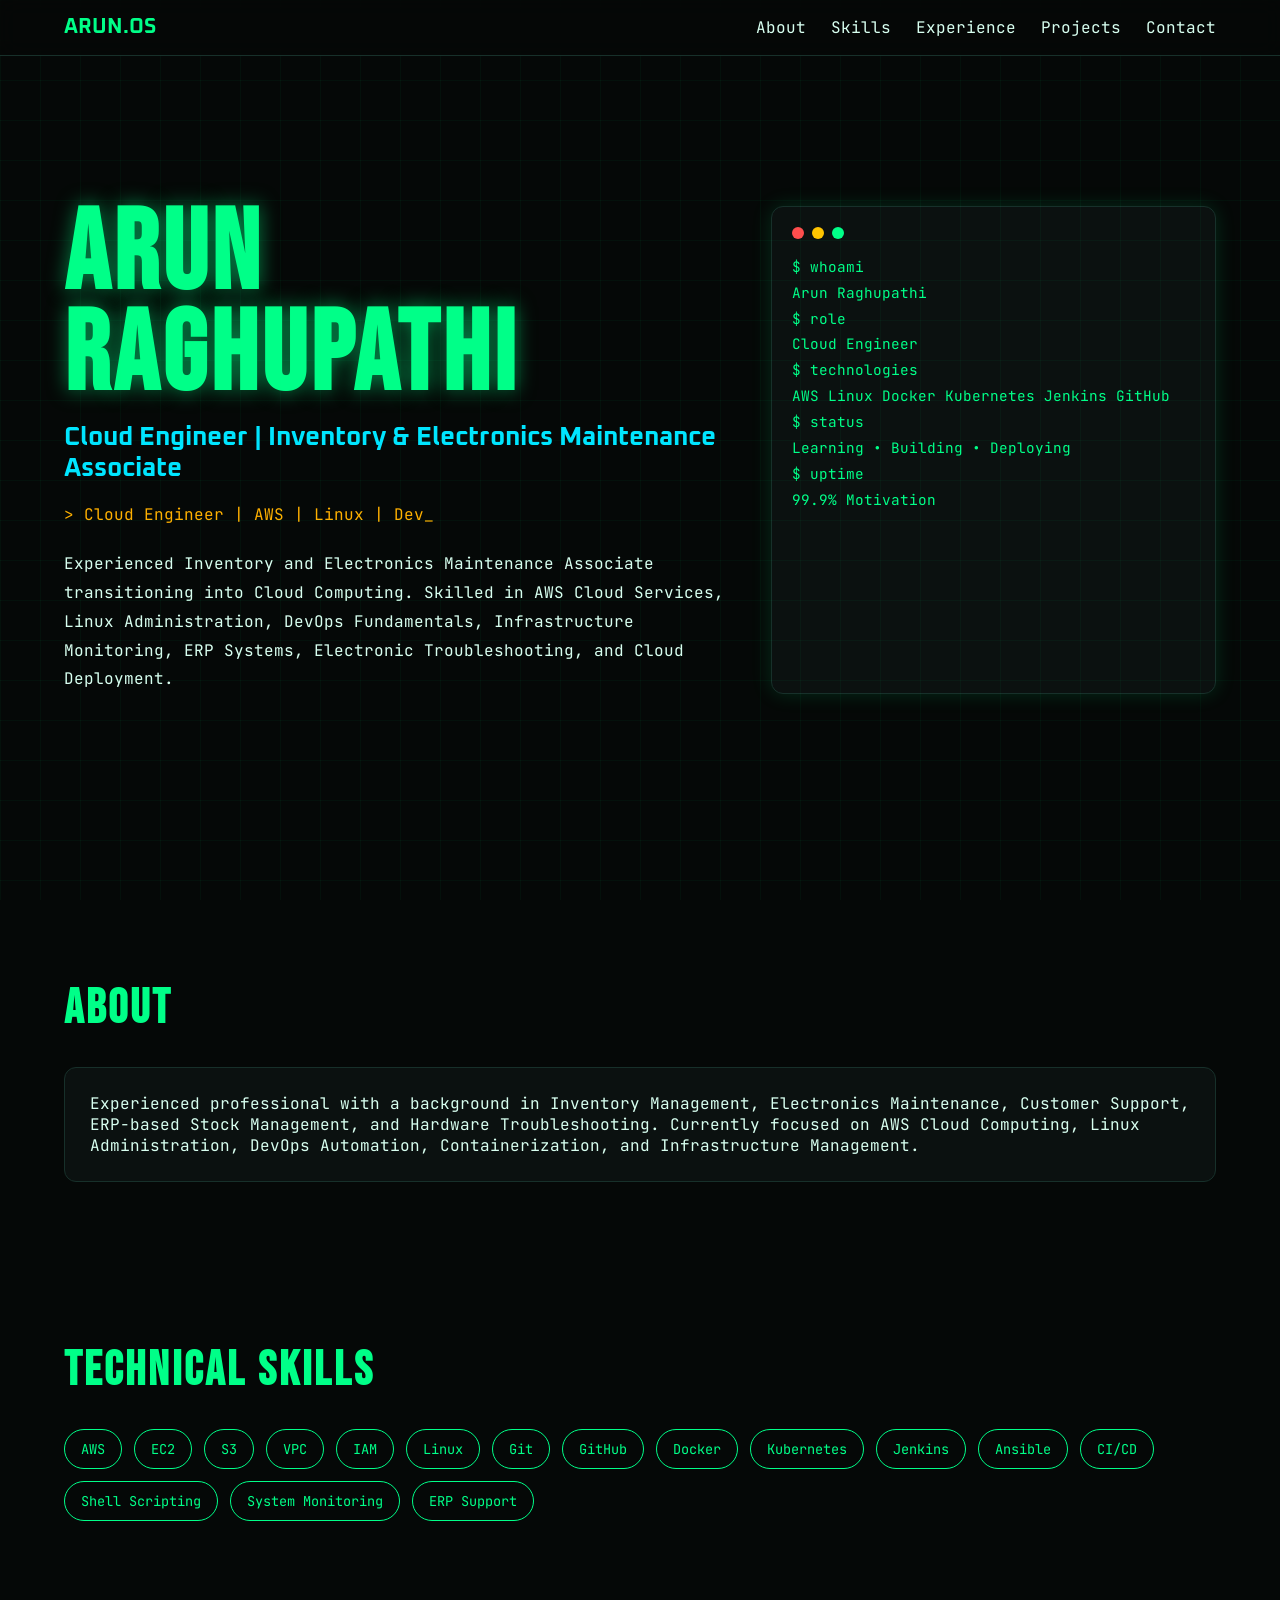
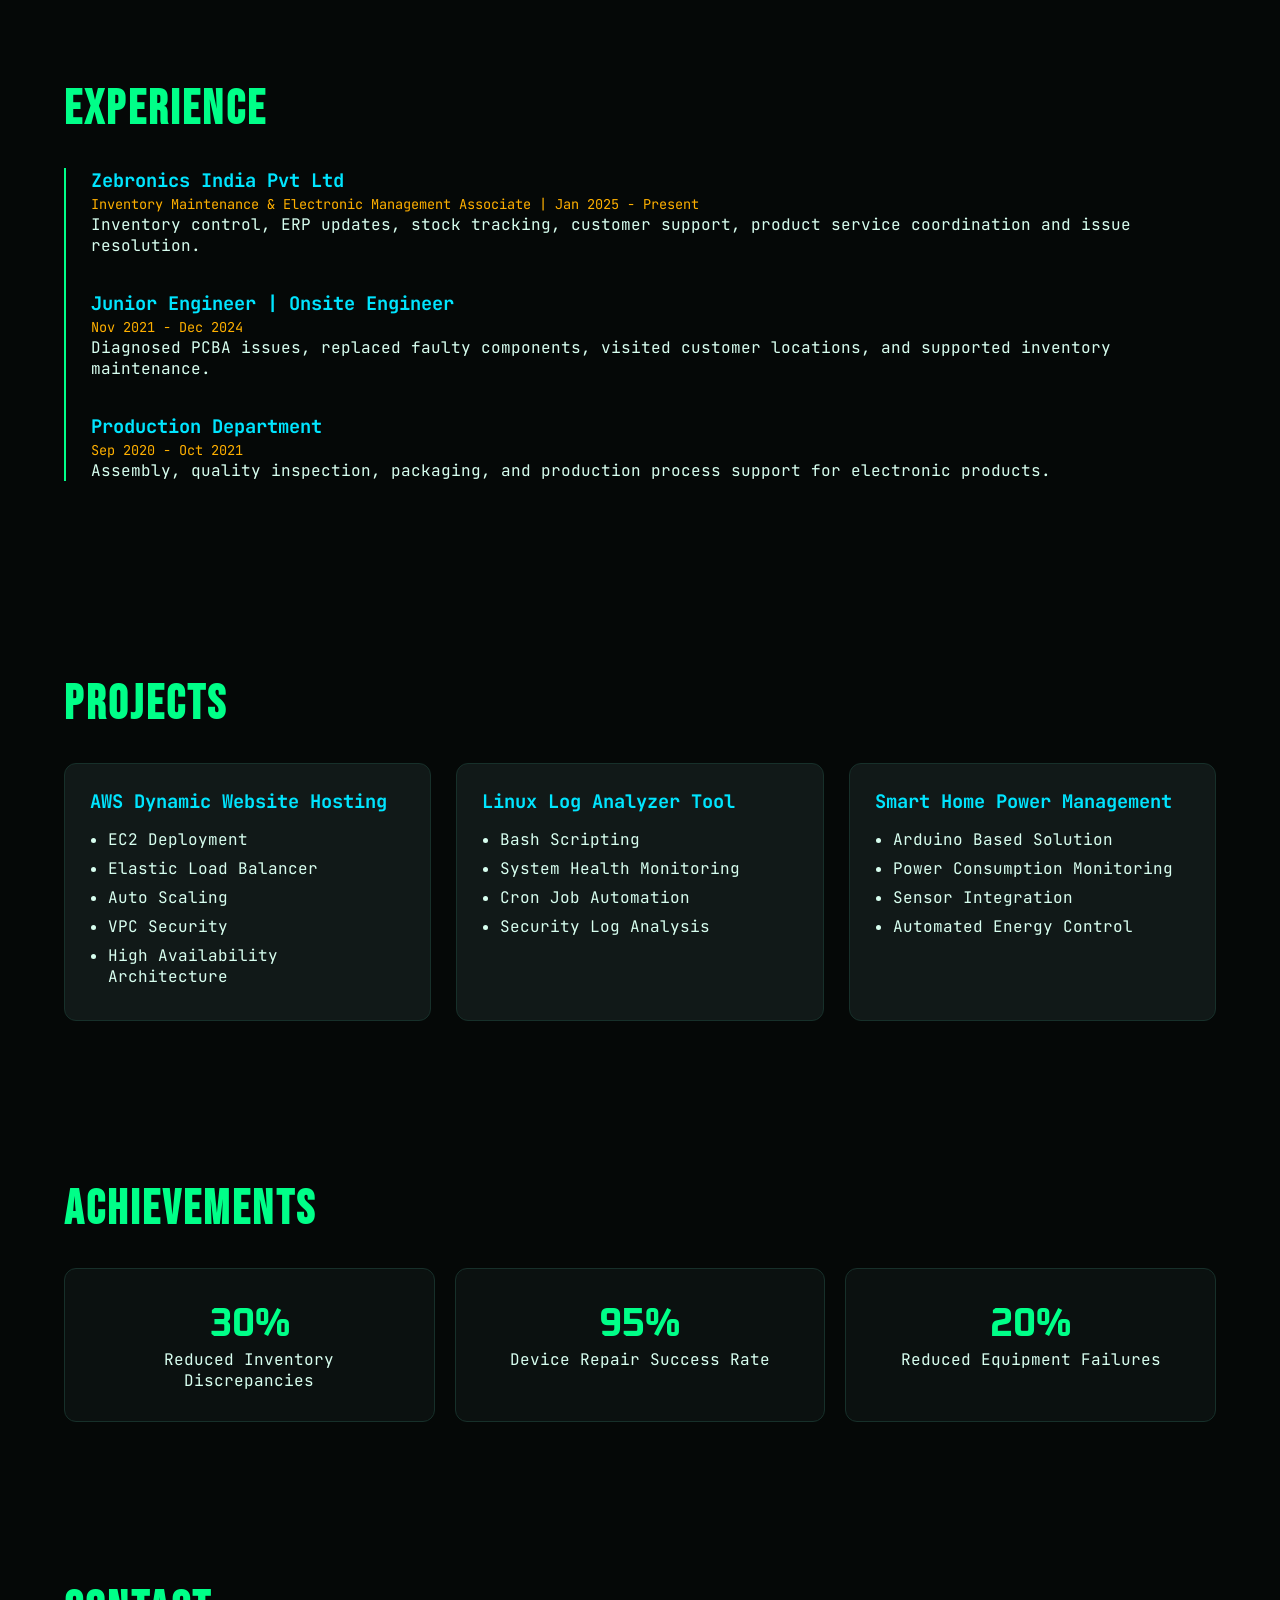
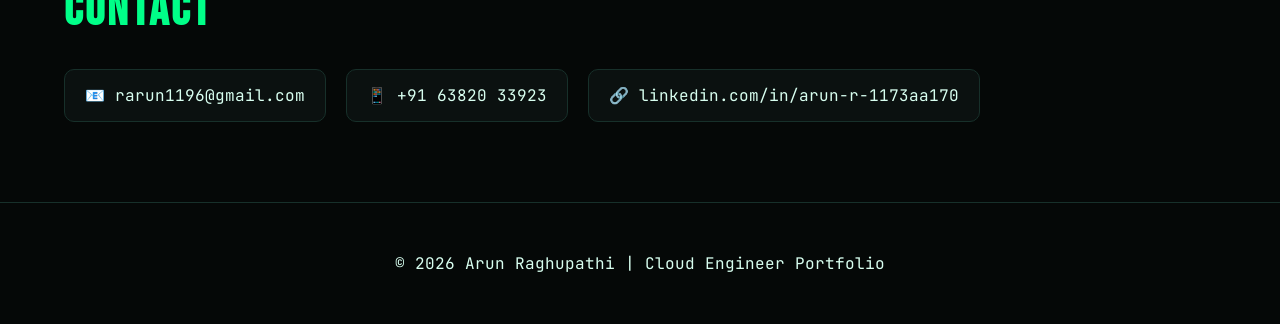
<file: Arun Raghupathi Portfolio.html>
<!DOCTYPE html>
<html lang="en">
<head>
<meta charset="UTF-8">
<meta name="viewport" content="width=device-width, initial-scale=1.0">

<title>Arun Raghupathi | Cloud Engineer Portfolio</title>

<link href="https://fonts.googleapis.com/css2?family=JetBrains+Mono:wght@300;400;500;700&family=Bebas+Neue&family=Oxanium:wght@300;400;500;600;700&display=swap" rel="stylesheet">

<style>
:root{
    --bg:#050807;
    --card:#0b1110;
    --card2:#111918;
    --green:#00ff88;
    --cyan:#00e5ff;
    --amber:#ffb000;
    --text:#d8fff0;
    --border:#17302a;
}

*{
    margin:0;
    padding:0;
    box-sizing:border-box;
}

html{
    scroll-behavior:smooth;
}

body{
    background:var(--bg);
    color:var(--text);
    font-family:'JetBrains Mono', monospace;
    overflow-x:hidden;
}

body::before{
    content:'';
    position:fixed;
    inset:0;
    background:
    linear-gradient(rgba(0,255,136,.04) 1px, transparent 1px),
    linear-gradient(90deg, rgba(0,255,136,.04) 1px, transparent 1px);
    background-size:40px 40px;
    pointer-events:none;
}

.container{
    width:90%;
    max-width:1300px;
    margin:auto;
}

header{
    min-height:100vh;
    display:flex;
    align-items:center;
}

.hero{
    display:grid;
    grid-template-columns:1.2fr .8fr;
    gap:40px;
    width:100%;
}

.hero-left h1{
    font-family:'Bebas Neue', sans-serif;
    font-size:7rem;
    letter-spacing:4px;
    line-height:.9;
    color:var(--green);
    text-shadow:0 0 20px rgba(0,255,136,.5);
}

.hero-left h2{
    margin-top:15px;
    color:var(--cyan);
    font-family:'Oxanium', sans-serif;
    font-size:1.6rem;
}

.typing{
    margin-top:20px;
    color:var(--amber);
    font-size:1rem;
}

.hero-left p{
    margin-top:25px;
    line-height:1.8;
    max-width:750px;
}

.hero-right{
    border:1px solid var(--border);
    background:var(--card);
    padding:20px;
    border-radius:12px;
    box-shadow:0 0 20px rgba(0,255,136,.15);
}

.terminal-header{
    display:flex;
    gap:8px;
    margin-bottom:15px;
}

.dot{
    width:12px;
    height:12px;
    border-radius:50%;
}

.red{background:#ff4d4d;}
.yellow{background:#ffc400;}
.green{background:#00ff88;}

.terminal{
    color:var(--green);
    line-height:1.8;
    font-size:.9rem;
}

nav{
    position:fixed;
    top:0;
    width:100%;
    z-index:100;
    backdrop-filter:blur(10px);
    background:rgba(5,8,7,.8);
    border-bottom:1px solid var(--border);
}

.nav-inner{
    display:flex;
    justify-content:space-between;
    align-items:center;
    padding:15px 5%;
}

.logo{
    color:var(--green);
    font-family:'Oxanium';
    font-weight:700;
    font-size:1.3rem;
}

nav ul{
    display:flex;
    list-style:none;
    gap:25px;
}

nav a{
    color:var(--text);
    text-decoration:none;
    transition:.3s;
}

nav a:hover{
    color:var(--green);
}

section{
    padding:80px 0;
}

.section-title{
    font-family:'Bebas Neue';
    font-size:3rem;
    color:var(--green);
    letter-spacing:3px;
    margin-bottom:30px;
}

.grid{
    display:grid;
    grid-template-columns:repeat(auto-fit,minmax(300px,1fr));
    gap:25px;
}

.card{
    background:var(--card);
    border:1px solid var(--border);
    padding:25px;
    border-radius:12px;
    transition:.3s;
}

.card:hover{
    transform:translateY(-5px);
    box-shadow:0 0 20px rgba(0,229,255,.15);
}

.card h3{
    color:var(--cyan);
    margin-bottom:15px;
}

.skills{
    display:flex;
    flex-wrap:wrap;
    gap:12px;
}

.skill{
    padding:10px 16px;
    border:1px solid var(--green);
    color:var(--green);
    border-radius:30px;
    font-size:.85rem;
}

.timeline{
    border-left:2px solid var(--green);
    padding-left:25px;
}

.timeline-item{
    margin-bottom:35px;
}

.timeline-item h3{
    color:var(--cyan);
}

.timeline-item span{
    color:var(--amber);
    font-size:.85rem;
}

.project{
    background:var(--card2);
}

.project ul{
    margin-top:10px;
    padding-left:18px;
}

.project li{
    margin-bottom:8px;
}

.stats{
    display:grid;
    grid-template-columns:repeat(auto-fit,minmax(200px,1fr));
    gap:20px;
}

.stat{
    text-align:center;
    background:var(--card);
    border:1px solid var(--border);
    padding:30px;
    border-radius:12px;
}

.number{
    font-size:2.5rem;
    color:var(--green);
    font-family:'Oxanium';
    font-weight:700;
}

footer{
    padding:50px 0;
    text-align:center;
    border-top:1px solid var(--border);
}

.contact{
    display:flex;
    flex-wrap:wrap;
    gap:20px;
}

.contact-item{
    background:var(--card);
    border:1px solid var(--border);
    padding:15px 20px;
    border-radius:10px;
}

.cursor{
    animation:blink .8s infinite;
}

@keyframes blink{
    50%{
        opacity:0;
    }
}

@media(max-width:900px){

.hero{
    grid-template-columns:1fr;
}

.hero-left h1{
    font-size:4rem;
}
}
</style>
</head>
<body>

<nav>
<div class="nav-inner">
<div class="logo">ARUN.OS</div>

<ul>
<li><a href="#about">About</a></li>
<li><a href="#skills">Skills</a></li>
<li><a href="#experience">Experience</a></li>
<li><a href="#projects">Projects</a></li>
<li><a href="#contact">Contact</a></li>
</ul>
</div>
</nav>

<header>
<div class="container">

<div class="hero">

<div class="hero-left">

<h1>ARUN<br>RAGHUPATHI</h1>

<h2>Cloud Engineer | Inventory & Electronics Maintenance Associate</h2>

<div class="typing">
&gt; <span id="typed"></span><span class="cursor">_</span>
</div>

<p>
Experienced Inventory and Electronics Maintenance Associate transitioning into
Cloud Computing. Skilled in AWS Cloud Services, Linux Administration,
DevOps Fundamentals, Infrastructure Monitoring, ERP Systems,
Electronic Troubleshooting, and Cloud Deployment.
</p>

</div>

<div class="hero-right">

<div class="terminal-header">
<div class="dot red"></div>
<div class="dot yellow"></div>
<div class="dot green"></div>
</div>

<div class="terminal">
<p>$ whoami</p>
<p>Arun Raghupathi</p>

<p>$ role</p>
<p>Cloud Engineer</p>

<p>$ technologies</p>
<p>AWS Linux Docker Kubernetes Jenkins GitHub</p>

<p>$ status</p>
<p>Learning • Building • Deploying</p>

<p>$ uptime</p>
<p>99.9% Motivation</p>

</div>
</div>

</div>
</div>
</header>

<section id="about">
<div class="container">

<h2 class="section-title">ABOUT</h2>

<div class="card">
<p>
Experienced professional with a background in Inventory Management,
Electronics Maintenance, Customer Support, ERP-based Stock Management,
and Hardware Troubleshooting. Currently focused on AWS Cloud Computing,
Linux Administration, DevOps Automation, Containerization, and
Infrastructure Management.
</p>
</div>

</div>
</section>

<section id="skills">
<div class="container">

<h2 class="section-title">TECHNICAL SKILLS</h2>

<div class="skills">

<div class="skill">AWS</div>
<div class="skill">EC2</div>
<div class="skill">S3</div>
<div class="skill">VPC</div>
<div class="skill">IAM</div>
<div class="skill">Linux</div>
<div class="skill">Git</div>
<div class="skill">GitHub</div>
<div class="skill">Docker</div>
<div class="skill">Kubernetes</div>
<div class="skill">Jenkins</div>
<div class="skill">Ansible</div>
<div class="skill">CI/CD</div>
<div class="skill">Shell Scripting</div>
<div class="skill">System Monitoring</div>
<div class="skill">ERP Support</div>

</div>

</div>
</section>

<section id="experience">
<div class="container">

<h2 class="section-title">EXPERIENCE</h2>

<div class="timeline">

<div class="timeline-item">
<h3>Zebronics India Pvt Ltd</h3>
<span>Inventory Maintenance & Electronic Management Associate | Jan 2025 - Present</span>
<p>
Inventory control, ERP updates, stock tracking, customer support,
product service coordination and issue resolution.
</p>
</div>

<div class="timeline-item">
<h3>Junior Engineer | Onsite Engineer</h3>
<span>Nov 2021 - Dec 2024</span>
<p>
Diagnosed PCBA issues, replaced faulty components,
visited customer locations, and supported inventory maintenance.
</p>
</div>

<div class="timeline-item">
<h3>Production Department</h3>
<span>Sep 2020 - Oct 2021</span>
<p>
Assembly, quality inspection, packaging,
and production process support for electronic products.
</p>
</div>

</div>

</div>
</section>

<section id="projects">
<div class="container">

<h2 class="section-title">PROJECTS</h2>

<div class="grid">

<div class="card project">
<h3>AWS Dynamic Website Hosting</h3>
<ul>
<li>EC2 Deployment</li>
<li>Elastic Load Balancer</li>
<li>Auto Scaling</li>
<li>VPC Security</li>
<li>High Availability Architecture</li>
</ul>
</div>

<div class="card project">
<h3>Linux Log Analyzer Tool</h3>
<ul>
<li>Bash Scripting</li>
<li>System Health Monitoring</li>
<li>Cron Job Automation</li>
<li>Security Log Analysis</li>
</ul>
</div>

<div class="card project">
<h3>Smart Home Power Management</h3>
<ul>
<li>Arduino Based Solution</li>
<li>Power Consumption Monitoring</li>
<li>Sensor Integration</li>
<li>Automated Energy Control</li>
</ul>
</div>

</div>

</div>
</section>

<section>
<div class="container">

<h2 class="section-title">ACHIEVEMENTS</h2>

<div class="stats">

<div class="stat">
<div class="number">30%</div>
<p>Reduced Inventory Discrepancies</p>
</div>

<div class="stat">
<div class="number">95%</div>
<p>Device Repair Success Rate</p>
</div>

<div class="stat">
<div class="number">20%</div>
<p>Reduced Equipment Failures</p>
</div>

</div>

</div>
</section>

<section id="contact">
<div class="container">

<h2 class="section-title">CONTACT</h2>

<div class="contact">

<div class="contact-item">
📧 rarun1196@gmail.com
</div>

<div class="contact-item">
📱 +91 63820 33923
</div>

<div class="contact-item">
🔗 linkedin.com/in/arun-r-1173aa170
</div>

</div>

</div>
</section>

<footer>
<p>© 2026 Arun Raghupathi | Cloud Engineer Portfolio</p>
</footer>

<script>

const text =
"Cloud Engineer | AWS | Linux | DevOps | Automation | Infrastructure Monitoring";

let i = 0;

function typeWriter(){
    if(i < text.length){
        document.getElementById("typed").innerHTML += text.charAt(i);
        i++;
        setTimeout(typeWriter,60);
    }
}

typeWriter();

</script>

</body>
</html>
</file>
